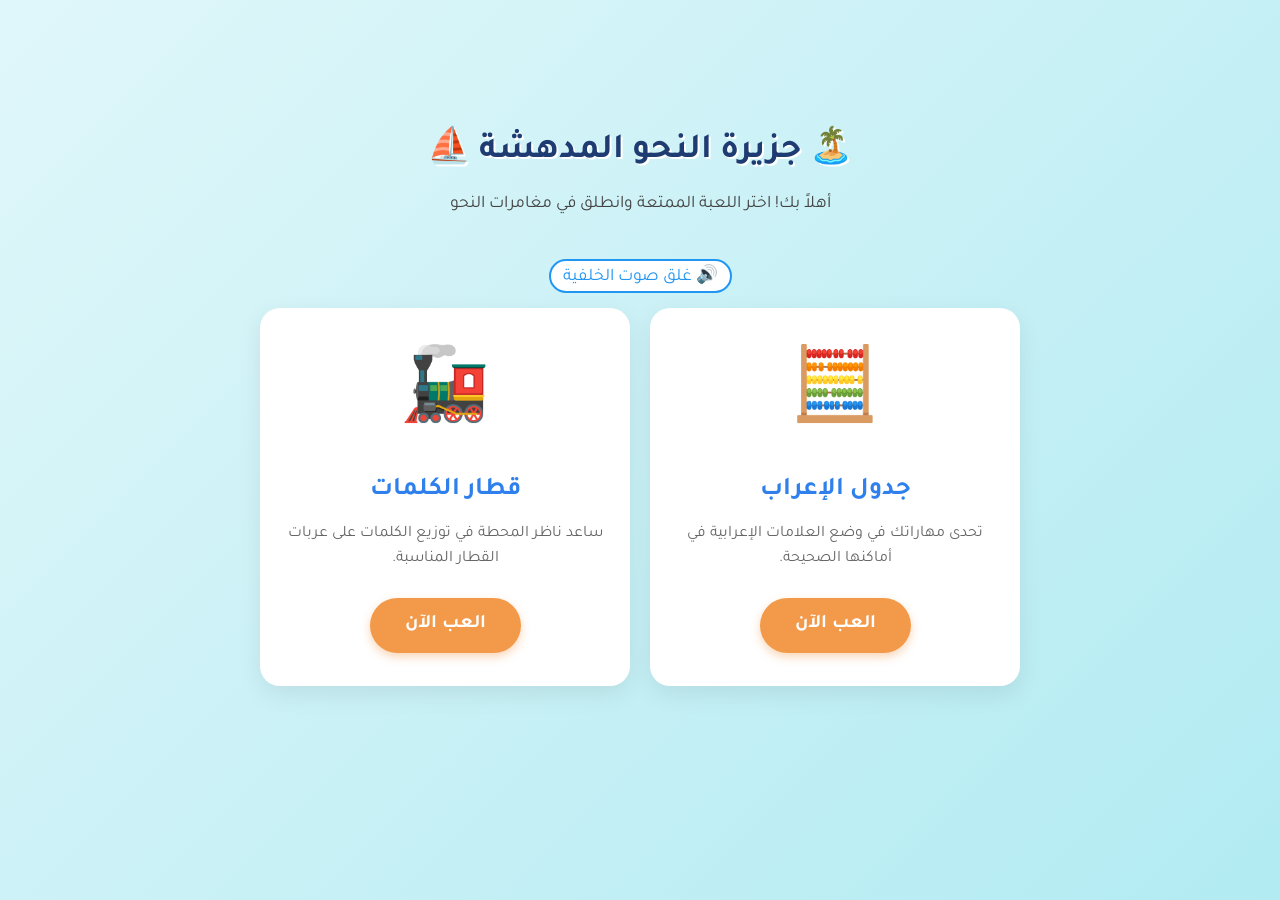
<file: index.html>
<!DOCTYPE html>
<html lang="ar" dir="rtl">
<head>
    <meta charset="UTF-8">
    <!-- إعداد الموبايل لمنع التكبير والتصغير العشوائي وتثبيت العرض -->
    <meta name="viewport" content="width=device-width, initial-scale=1.0, maximum-scale=1.0, user-scalable=no">
    <title>جزيرة النحو المدهشة</title>
    <!-- استدعاء خط تجوال العربي -->
    <link href="https://fonts.googleapis.com/css2?family=Tajawal:wght@400;700;800&display=swap" rel="stylesheet">
    <link rel="stylesheet" href="global.css">
</head>
<body class="island-bg">
    <div class="container main-portal">
        <header class="header text-center">
            <h1>🏝️ جزيرة النحو المدهشة ⛵</h1>
            <p>أهلاً بك! اختر اللعبة الممتعة وانطلق في مغامرات النحو</p>
        </header>

        <main class="games-grid">
            <a href="table.html" class="game-card">
                <div class="card-icon">🧮</div>
                <h2>جدول الإعراب</h2>
                <p>تحدى مهاراتك في وضع العلامات الإعرابية في أماكنها الصحيحة.</p>
                <span class="btn-play">العب الآن</span>
            </a>

            <a href="trains.html" class="game-card">
                <div class="card-icon">🚂</div>
                <h2>قطار الكلمات</h2>
                <p>ساعد ناظر المحطة في توزيع الكلمات على عربات القطار المناسبة.</p>
                <span class="btn-play">العب الآن</span>
            </a>
        </main>
    </div>

    <script src="audioManager.js"></script>
</body>
</html>
</file>
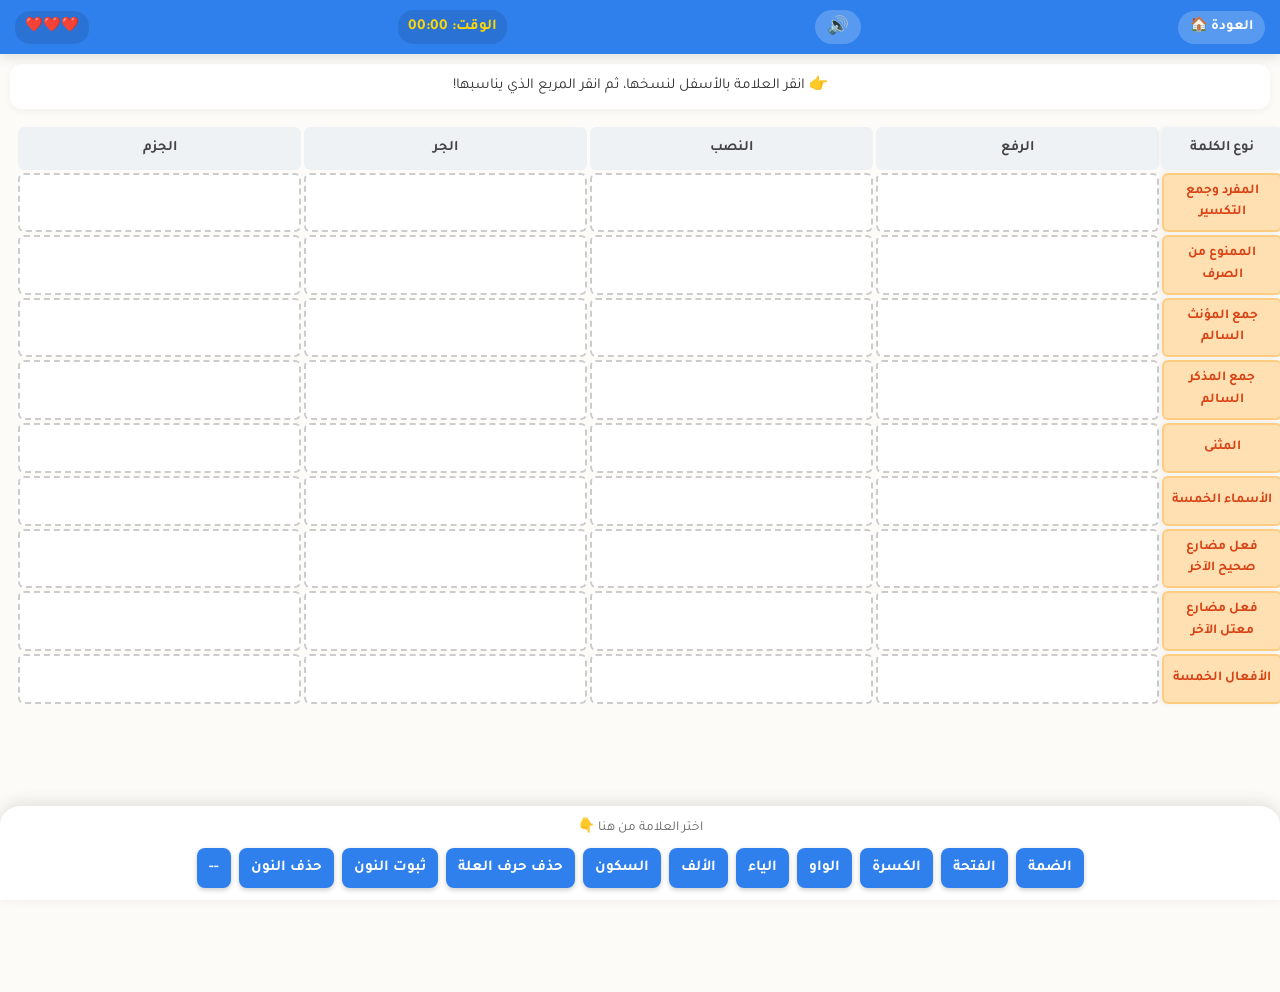
<file: table.html>
<!DOCTYPE html>
<html lang="ar" dir="rtl">
<head>
    <meta charset="UTF-8">
    <meta name="viewport" content="width=device-width, initial-scale=1.0, maximum-scale=1.0, user-scalable=no">
    <title>لعبة جدول الإعراب</title>
    <link href="https://fonts.googleapis.com/css2?family=Tajawal:wght@400;700;800&display=swap" rel="stylesheet">
    <link rel="stylesheet" href="global.css">
    <style>
        body { background: #fdfbf7; padding-bottom: 280px; overflow-x: hidden; }
        
        .top-bar {
            background: var(--primary-color);
            color: white;
            padding: 10px 15px;
            display: flex;
            align-items: center;
            justify-content: space-between;
            box-shadow: 0 4px 10px rgba(0,0,0,0.1);
            position: sticky;
            top: 0;
            z-index: 10;
        }

        .back-btn {
            color: white; text-decoration: none; font-weight: bold;
            background: rgba(255,255,255,0.2);
            padding: 5px 12px; border-radius: 20px; font-size: 0.9rem;
        }

        .instruction {
            text-align: center; padding: 10px; font-size: 0.95rem; color: var(--text-main);
            background: #fff; margin: 10px; border-radius: 12px;
            box-shadow: 0 2px 8px rgba(0,0,0,0.05);
        }

        .swipe-hint {
            display: none; text-align: center; font-size: 0.8rem; color: var(--primary-color); animation: pulse 1.5s infinite;
        }

        @media (max-width: 600px) {
            .swipe-hint { display: block; }
        }

        /* تحسينات الموبايل: جعل الجدول يمرر بشكل مستقل دون ضغط الخلايا */
        .table-container {
            overflow-x: auto;
            padding: 5px;
            -webkit-overflow-scrolling: touch;
            width: 100vw;
            margin-right: -10px; /* لتعويض مسافات الجوانب */
        }

        .grammar-table {
            border-collapse: separate;
            border-spacing: 3px;
            width: max-content; /* هام جداً للموبايل لإجبار الجدول على أخذ مساحته الطبيعية */
            min-width: 100%;
            margin: 0 auto;
        }

        .grammar-table th {
            background: #eef2f5; color: #444; padding: 10px;
            border-radius: 6px; font-size: 0.9rem; text-align: center;
            white-space: nowrap;
        }

        .grammar-table td {
            background: white; padding: 6px; border-radius: 6px;
            text-align: center; vertical-align: middle;
            border: 2px dashed #ccc; height: 50px; min-width: 75px;
            transition: all 0.2s ease; white-space: nowrap; font-size: 0.95rem;
        }

        /* تثبيت العمود الأول أثناء سحب المستخدم للجدول */
        .row-header {
            background: #ffe0b2 !important; border: 2px solid #ffcc80 !important;
            font-weight: bold; font-size: 0.85rem !important;
            color: #d84315 !important; white-space: normal !important;
            width: 120px; min-width: 120px; position: sticky; right: 0; z-index: 5;
            box-shadow: -3px 0 6px rgba(0,0,0,0.05);
        }

        /* تصميم السطر المكتمل */
        .row-header.row-done {
            background: #c8e6c9 !important;
            border-color: #81c784 !important;
            color: #2e7d32 !important;
            font-size: 0.8rem !important;
        }

        .drop-slot { cursor: pointer; position: relative; }
        .drop-slot.selected-target { border-color: var(--primary-color); background: #e3effd; }
        .drop-slot.success { border: 2px solid var(--success-color); background: #e8f5e9; color: var(--success-color); font-weight: bold; }
        .drop-slot.error { border: 2px solid var(--danger-color); background: #ffebee; animation: shake 0.4s; }

        .bank-container {
            position: fixed; bottom: 0; left: 0; right: 0;
            background: white; padding: 12px; box-shadow: 0 -4px 15px rgba(0,0,0,0.1);
            border-top-left-radius: 20px; border-top-right-radius: 20px; z-index: 100;
        }

        .bank-title { text-align: center; font-size: 0.85rem; color: var(--text-muted); margin-bottom: 8px;}
        .signs-grid { display: flex; flex-wrap: wrap; gap: 8px; justify-content: center;}
        
        .sign-badge {
            background: var(--primary-color); color: white; padding: 8px 12px;
            border-radius: 8px; font-size: 0.95rem; font-weight: bold; cursor: pointer;
            transition: transform 0.1s, opacity 0.2s; user-select: none;
            box-shadow: 0 2px 5px rgba(0,0,0,0.2);
        }
        .sign-badge:active { transform: scale(0.9); }
        .sign-badge.selected {
            background: var(--secondary-color); transform: scale(1.1);
            box-shadow: 0 4px 10px rgba(242, 153, 74, 0.5); border: 2px solid #fff;
        }

        @keyframes shake {
            0% { transform: translateX(0); }
            25% { transform: translateX(-5px); }
            50% { transform: translateX(5px); }
            75% { transform: translateX(-5px); }
            100% { transform: translateX(0); }
        }
        @keyframes pulse {
            0%, 100% { opacity: 0.5; transform: scale(0.98); }
            50% { opacity: 1; transform: scale(1.02); }
        }
    </style>
</head>
<body>

    <header class="top-bar">
        <a href="index.html" class="back-btn">العودة 🏠</a>
        <div id="timerDisplay" style="font-weight:bold; font-size:0.95rem; background:rgba(0,0,0,0.1); padding: 5px 10px; border-radius:15px; color:#FFD700;">الوقت: 00:00</div>
        <div class="lives" style="font-weight:bold; background:rgba(0,0,0,0.1); padding: 5px 10px; border-radius:15px; font-size:0.9rem;" dir="ltr"><span id="livesVal">❤️❤️❤️</span></div>
    </header>

    <div class="instruction">
        👉 انقر العلامة بالأسفل لنسخها، ثم انقر المربع الذي يناسبها! 
    </div>
    <div class="swipe-hint">↔️ اسحب الجدول لليمين واليسار لرؤية بقية الخانات ↔️</div>

    <div class="table-container">
        <table class="grammar-table" id="mainTable">
            <thead>
                <tr>
                    <th style="position: sticky; right:0; z-index:5; box-shadow: -2px 0 5px rgba(0,0,0,0.05);">نوع الكلمة</th>
                    <th>الرفع</th>
                    <th>النصب</th>
                    <th>الجر</th>
                    <th>الجزم</th>
                </tr>
            </thead>
            <tbody id="tableBody">
            </tbody>
        </table>
    </div>

    <div class="bank-container">
        <div class="bank-title" id="bankTitle">اختر العلامة من هنا 👇</div>
        <div class="signs-grid" id="signsBank"></div>
    </div>

    <script src="audioManager.js"></script>
    <script src="confetti.js"></script>
    <script src="table.js"></script>
</body>
</html>
</file>
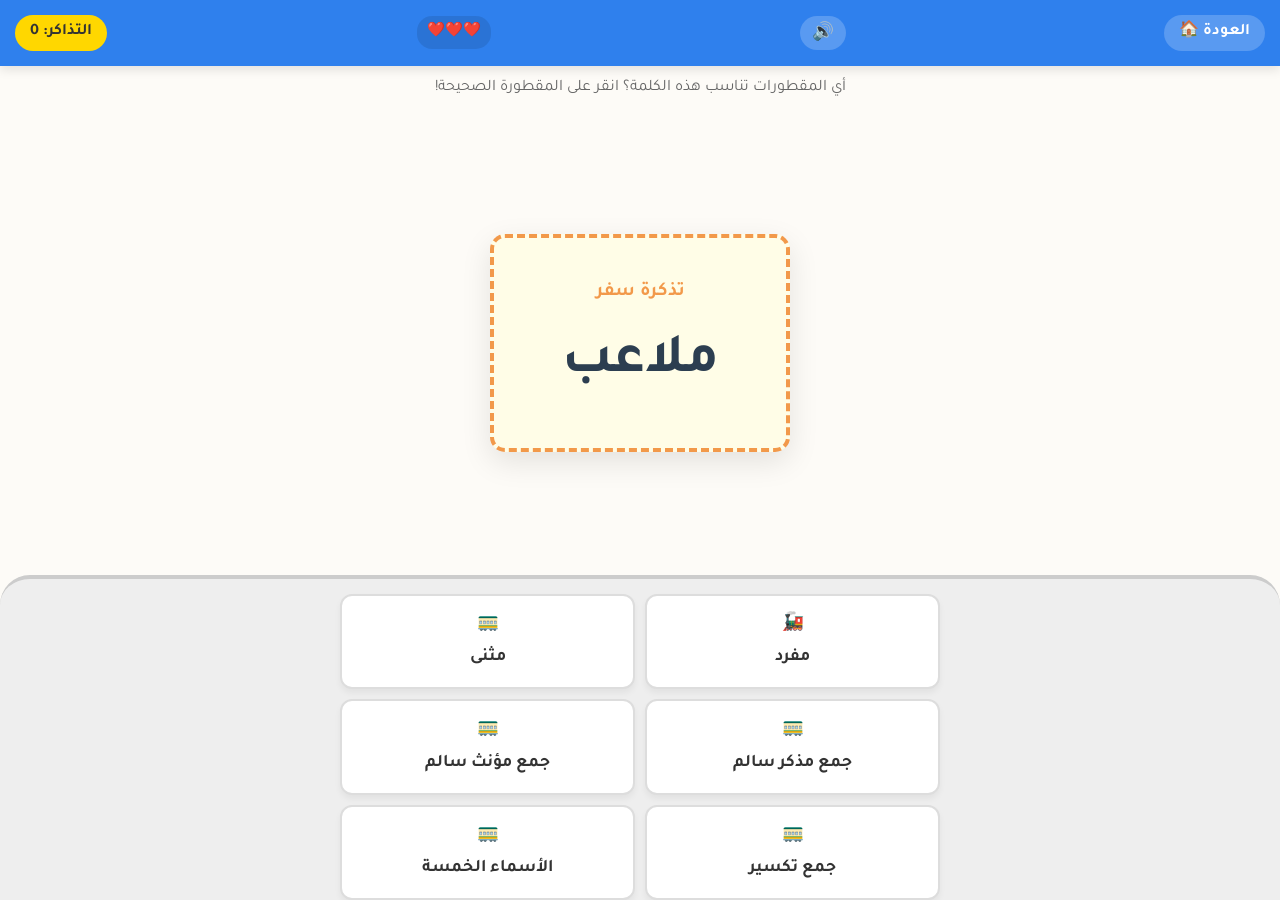
<file: trains.html>
<!DOCTYPE html>
<html lang="ar" dir="rtl">
<head>
    <meta charset="UTF-8">
    <meta name="viewport" content="width=device-width, initial-scale=1.0, maximum-scale=1.0, user-scalable=no">
    <title>قطار الكلمات</title>
    <link href="https://fonts.googleapis.com/css2?family=Tajawal:wght@400;700;800&display=swap" rel="stylesheet">
    <link rel="stylesheet" href="global.css">
    <style>
        body { background: #fdfbf7; display: flex; flex-direction: column; min-height: 100vh;}
        
        .top-bar {
            background: var(--primary-color);
            color: white;
            padding: 15px;
            display: flex;
            align-items: center;
            justify-content: space-between;
            box-shadow: 0 4px 10px rgba(0,0,0,0.1);
        }

        .back-btn {
            color: white; text-decoration: none; font-weight: bold; background: rgba(255,255,255,0.2);
            padding: 5px 15px; border-radius: 20px;
        }

        .score-board {
            font-weight: bold; background: #FFD700; color: #333; padding: 5px 15px; border-radius: 20px;
        }

        .instruction {
            text-align: center; padding: 10px; font-size: 1rem; color: var(--text-muted);
        }

        /* حاوية التذكرة (الكلمة المعروضة حالياً) */
        .ticket-area {
            flex-grow: 1; display: flex; align-items: center; justify-content: center;
            padding: 20px; perspective: 1000px;
        }

        .ticket-card {
            background: #fff; border: 4px dashed var(--secondary-color); border-radius: 15px;
            padding: 40px; text-align: center; width: 100%; max-width: 300px;
            box-shadow: 0 10px 30px rgba(0,0,0,0.1); background-color: #fffde7;
            transition: transform 0.4s cubic-bezier(0.175, 0.885, 0.32, 1.275);
            /* لمنع التحديد العشوائي على الموبايل */
            user-select: none;
        }

        .ticket-card h2 {
            font-size: 3.5rem; margin: 0; color: #2c3e50;
        }

        .ticket-title {
            font-size: 1.2rem; color: var(--secondary-color); font-weight: bold; padding-bottom: 10px;
        }

        /* شبكة عربات القطار في الأسفل */
        .train-yard {
            background: #eee; padding: 15px; border-top: 4px solid #ccc;
            border-top-left-radius: 30px; border-top-right-radius: 30px;
            padding-bottom: env(safe-area-inset-bottom, 20px);
        }

        .train-grid {
            display: grid; grid-template-columns: repeat(2, 1fr); gap: 10px;
            max-width: 600px; margin: 0 auto;
        }

        /* عربة القطار (زر الاختيار) */
        .carriage-btn {
            background: white; border: 2px solid #ddd; padding: 15px 5px;
            border-radius: 12px; text-align: center; font-weight: bold;
            font-size: 1.1rem; color: #333; cursor: pointer;
            box-shadow: 0 4px 6px rgba(0,0,0,0.05); user-select: none;
            transition: all 0.1s ease;
            display: flex; flex-direction: column; align-items: center; gap: 5px;
        }

        .carriage-btn:active {
            transform: scale(0.95); background: #f0f0f0;
        }

        /* أنيميشن */
        @keyframes popOut {
            0% { transform: scale(1); opacity: 1; }
            50% { transform: scale(1.1) translateY(-20px); opacity: 0.8; }
            100% { transform: scale(0) translateY(100px); opacity: 0; }
        }

        @keyframes popIn {
            0% { transform: scale(0) translateY(-50px); opacity: 0; }
            100% { transform: scale(1) translateY(0); opacity: 1; }
        }

        @keyframes shakeRed {
            0% { transform: translateX(0); border-color: red;}
            25% { transform: translateX(-8px); border-color: red;}
            50% { transform: translateX(8px); border-color: red;}
            75% { transform: translateX(-8px); border-color: red;}
            100% { transform: translateX(0); border-color: var(--secondary-color);}
        }

        .ticket-out { animation: popOut 0.5s forwards; }
        .ticket-in { animation: popIn 0.5s forwards; }
        .ticket-shake { animation: shakeRed 0.4s; }

    </style>
</head>
<body>

    <header class="top-bar">
        <a href="index.html" class="back-btn">العودة 🏠</a>
        <div class="lives" style="font-weight:bold; background:rgba(0,0,0,0.1); padding: 5px 10px; border-radius:15px; font-size:0.9rem;" dir="ltr"><span id="livesVal">❤️❤️❤️</span></div>
        <div class="score-board">التذاكر: <span id="scoreVal">0</span></div>
    </header>

    <div class="instruction">
        أي المقطورات تناسب هذه الكلمة؟ انقر على المقطورة الصحيحة!
    </div>

    <!-- آلة التذاكر -->
    <div class="ticket-area">
        <div class="ticket-card" id="currentTicket">
            <div class="ticket-title">تذكرة سفر</div>
            <h2 id="wordDisplay">...</h2>
        </div>
    </div>

    <!-- شبكة المقطورات -->
    <div class="train-yard">
        <div class="train-grid">
            <div class="carriage-btn" onclick="checkAnswer('مفرد')">
                <span>🚂</span> مفرد
            </div>
            <div class="carriage-btn" onclick="checkAnswer('مثنى')">
                <span>🚃</span> مثنى
            </div>
            <div class="carriage-btn" onclick="checkAnswer('جمع مذكر سالم')">
                <span>🚃</span> جمع مذكر سالم
            </div>
            <div class="carriage-btn" onclick="checkAnswer('جمع مؤنث سالم')">
                <span>🚃</span> جمع مؤنث سالم
            </div>
            <div class="carriage-btn" onclick="checkAnswer('جمع تكسير')">
                <span>🚃</span> جمع تكسير
            </div>
            <div class="carriage-btn" onclick="checkAnswer('الأسماء الخمسة')">
                <span>🚃</span> الأسماء الخمسة
            </div>
        </div>
    </div>

    <script src="audioManager.js"></script>
    <script src="confetti.js"></script>
    <script src="trains.js"></script>
</body>
</html>
</file>
<file: global.css>
/* متغيرات الألوان والتصميم الأساسي */
:root {
    --primary-color: #2F80ED;
    --secondary-color: #F2994A;
    --success-color: #27AE60;
    --danger-color: #EB5757;
    --background-light: #F9F9FB;
    --text-main: #333333;
    --text-muted: #666666;
    --card-bg: #FFFFFF;
    --border-radius: 20px;
    --shadow: 0 8px 24px rgba(0, 0, 0, 0.08);
    --font-main: 'Tajawal', sans-serif;
}

* {
    margin: 0;
    padding: 0;
    box-sizing: border-box;
}

body {
    font-family: var(--font-main);
    background-color: var(--background-light);
    color: var(--text-main);
    line-height: 1.6;
    /* منع التحديد العشوائي أثناء اللعب والنقر على الجوال */
    user-select: none; 
    -webkit-user-select: none;
    -webkit-tap-highlight-color: transparent;
    /* منع التمرير الزائد خارج الحدود */
    overscroll-behavior-y: none;
}

/* خلفية عامة للجزيرة */
.island-bg {
    background: linear-gradient(135deg, #e0f7fa 0%, #b2ebf2 100%);
    min-height: 100vh;
}

.container {
    width: 100%;
    max-width: 800px;
    margin: 0 auto;
    padding: 20px;
}

.text-center {
    text-align: center;
}

/* تنسيقات الصفحة الرئيسية (البوابة) */
.main-portal {
    display: flex;
    flex-direction: column;
    align-items: center;
    justify-content: center;
    min-height: 90vh;
}

.header h1 {
    font-size: 2.2rem;
    color: #1e3c72;
    margin-bottom: 10px;
    text-shadow: 2px 2px 0px #fff;
}

.header p {
    font-size: 1.1rem;
    margin-bottom: 40px;
    color: #444;
    padding: 0 10px;
}

.games-grid {
    display: flex;
    flex-direction: column;
    gap: 20px;
    width: 100%;
    max-width: 400px;
}

/* كروت الألعاب (أنماط تدعم اللمس بقوة) */
.game-card {
    background: var(--card-bg);
    border-radius: var(--border-radius);
    padding: 30px 20px;
    text-decoration: none;
    color: var(--text-main);
    box-shadow: var(--shadow);
    display: flex;
    flex-direction: column;
    align-items: center;
    text-align: center;
    transition: transform 0.2s ease, box-shadow 0.2s ease;
    border: 3px solid transparent;
}

/* محاكاة تفاعل اللمس الحقيقي للأزرار */
.game-card:active {
    transform: scale(0.96);
    box-shadow: 0 4px 10px rgba(0,0,0,0.05);
}

.card-icon {
    font-size: 4.5rem;
    margin-bottom: 15px;
}

.game-card h2 {
    font-size: 1.6rem;
    margin-bottom: 10px;
    color: var(--primary-color);
}

.game-card p {
    font-size: 1rem;
    color: var(--text-muted);
    margin-bottom: 25px;
}

.btn-play {
    background-color: var(--secondary-color);
    color: white;
    padding: 12px 35px;
    border-radius: 30px;
    font-weight: bold;
    font-size: 1.2rem;
    box-shadow: 0 4px 10px rgba(242, 153, 74, 0.4);
    display: inline-block;
}

/* دعم الشاشات الأكبر */
@media (min-width: 600px) {
    .games-grid {
        flex-direction: row;
        max-width: 800px;
    }
    .game-card {
        flex: 1;
    }
}
</file>
